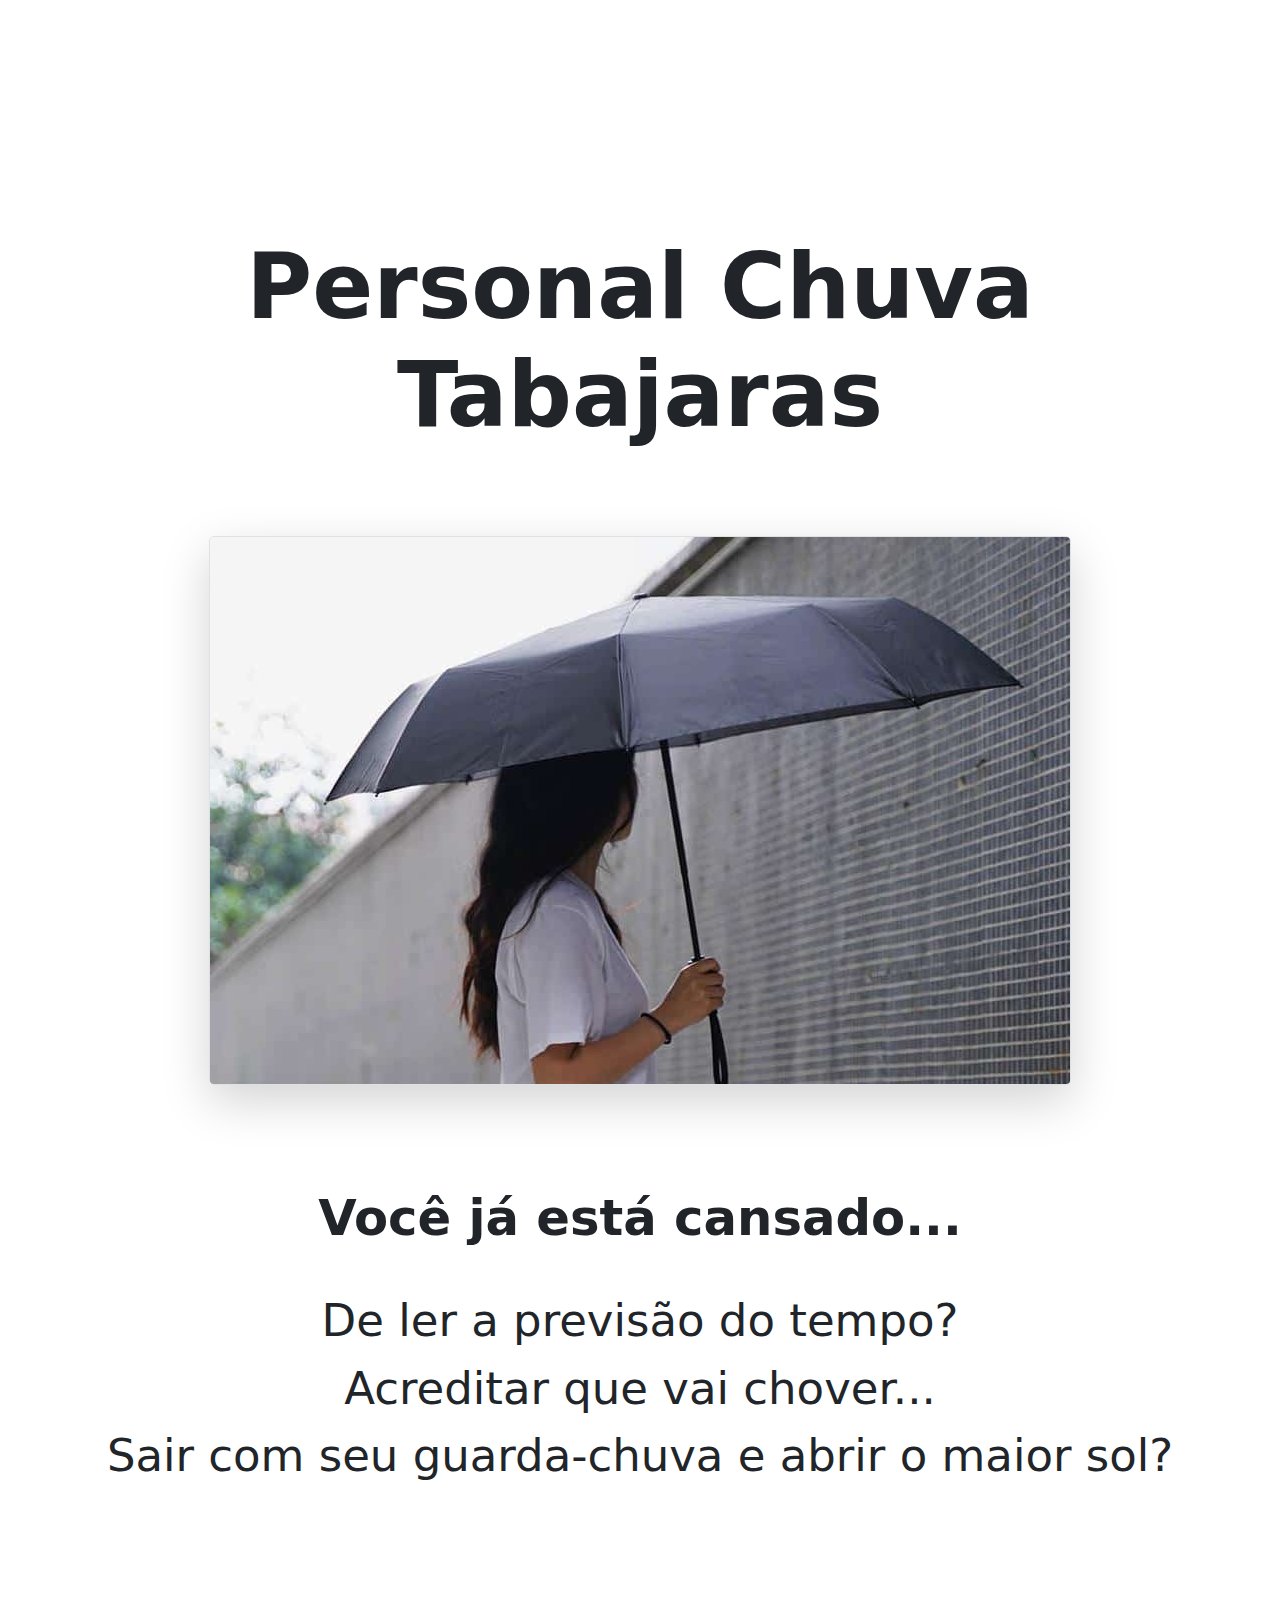
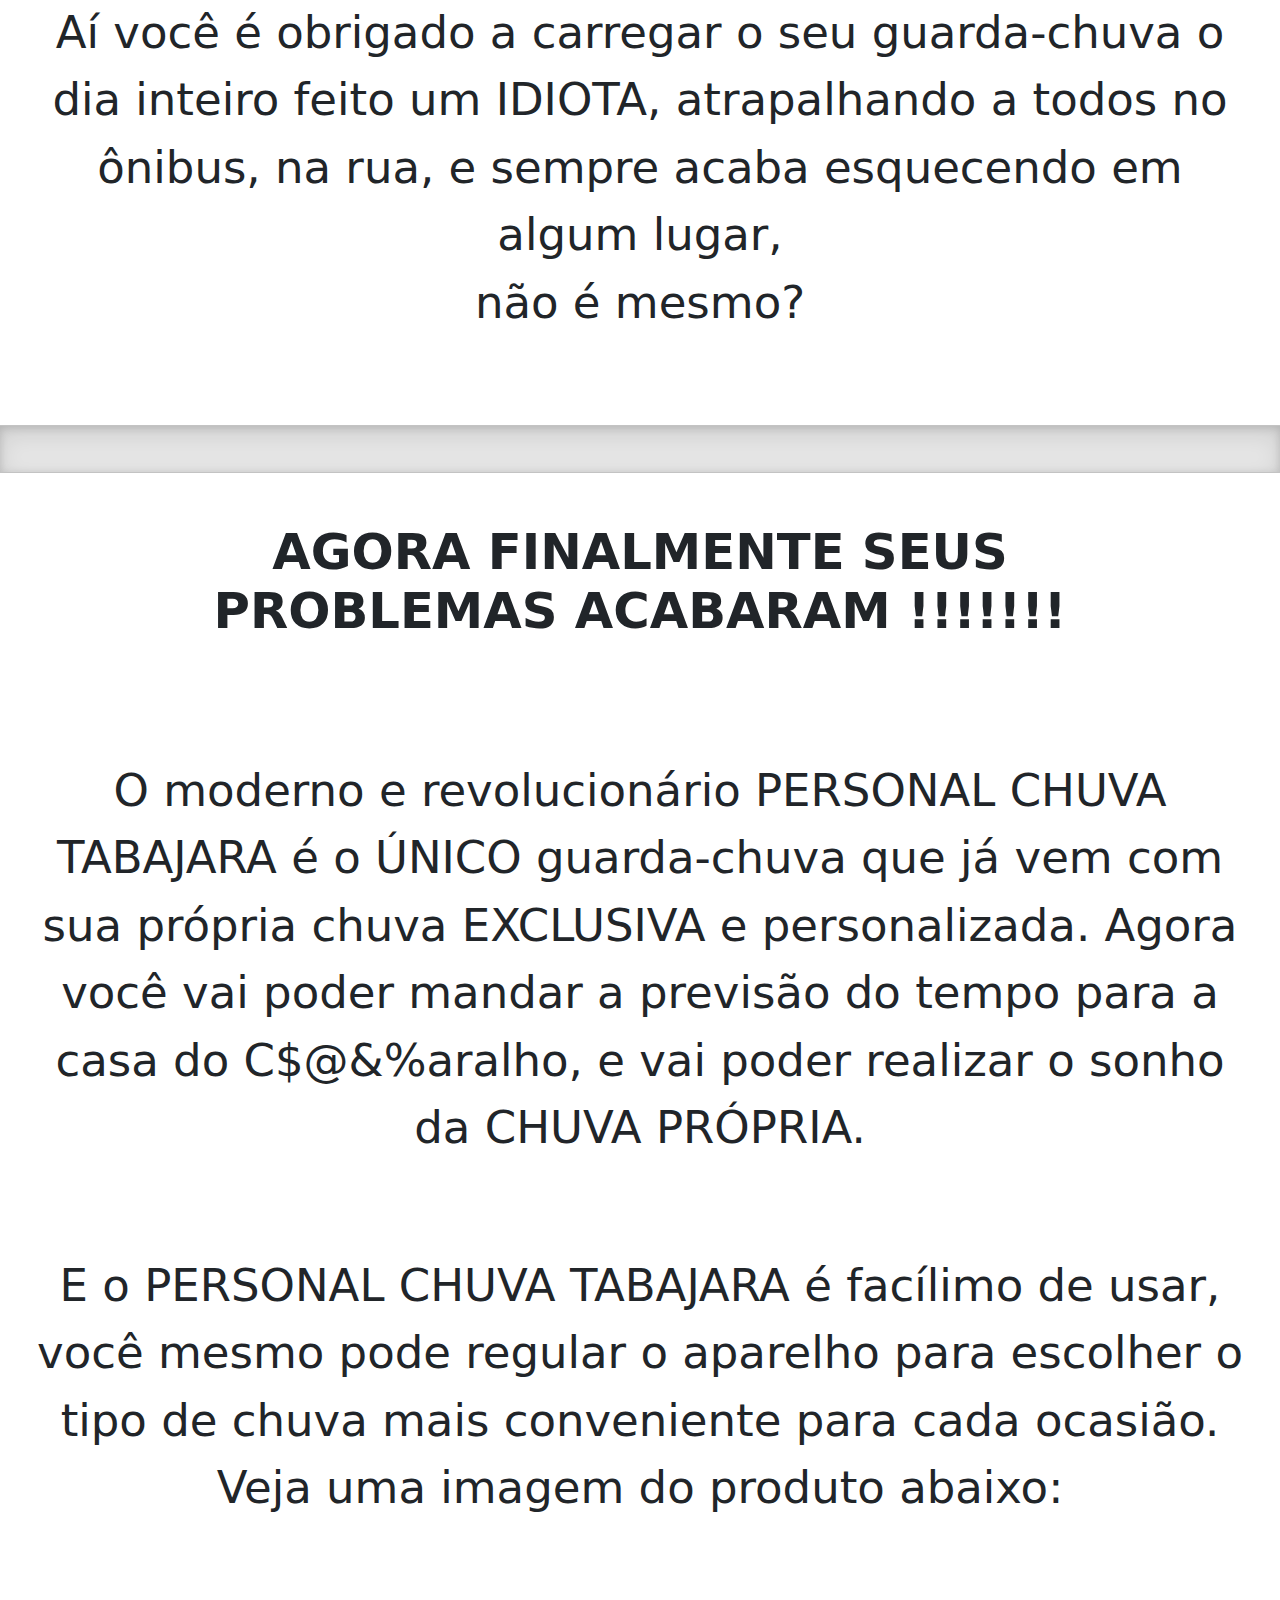
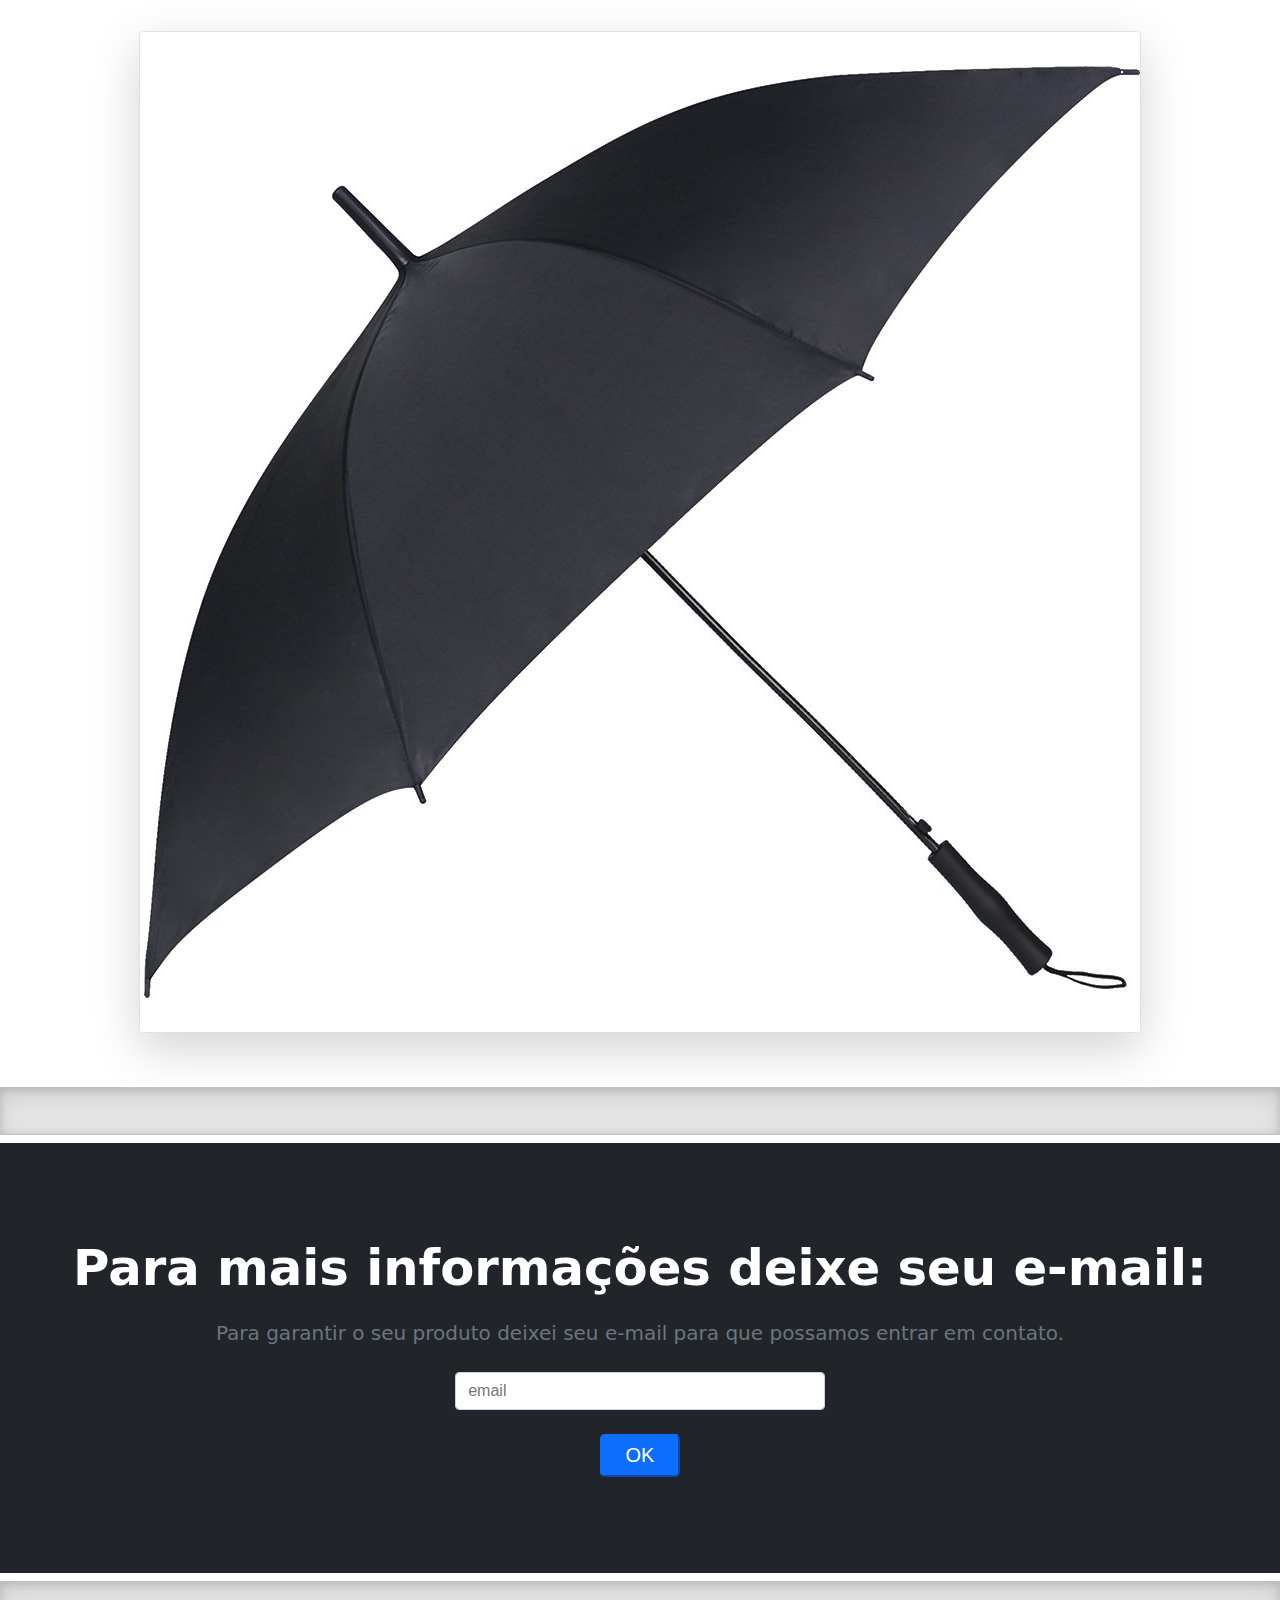
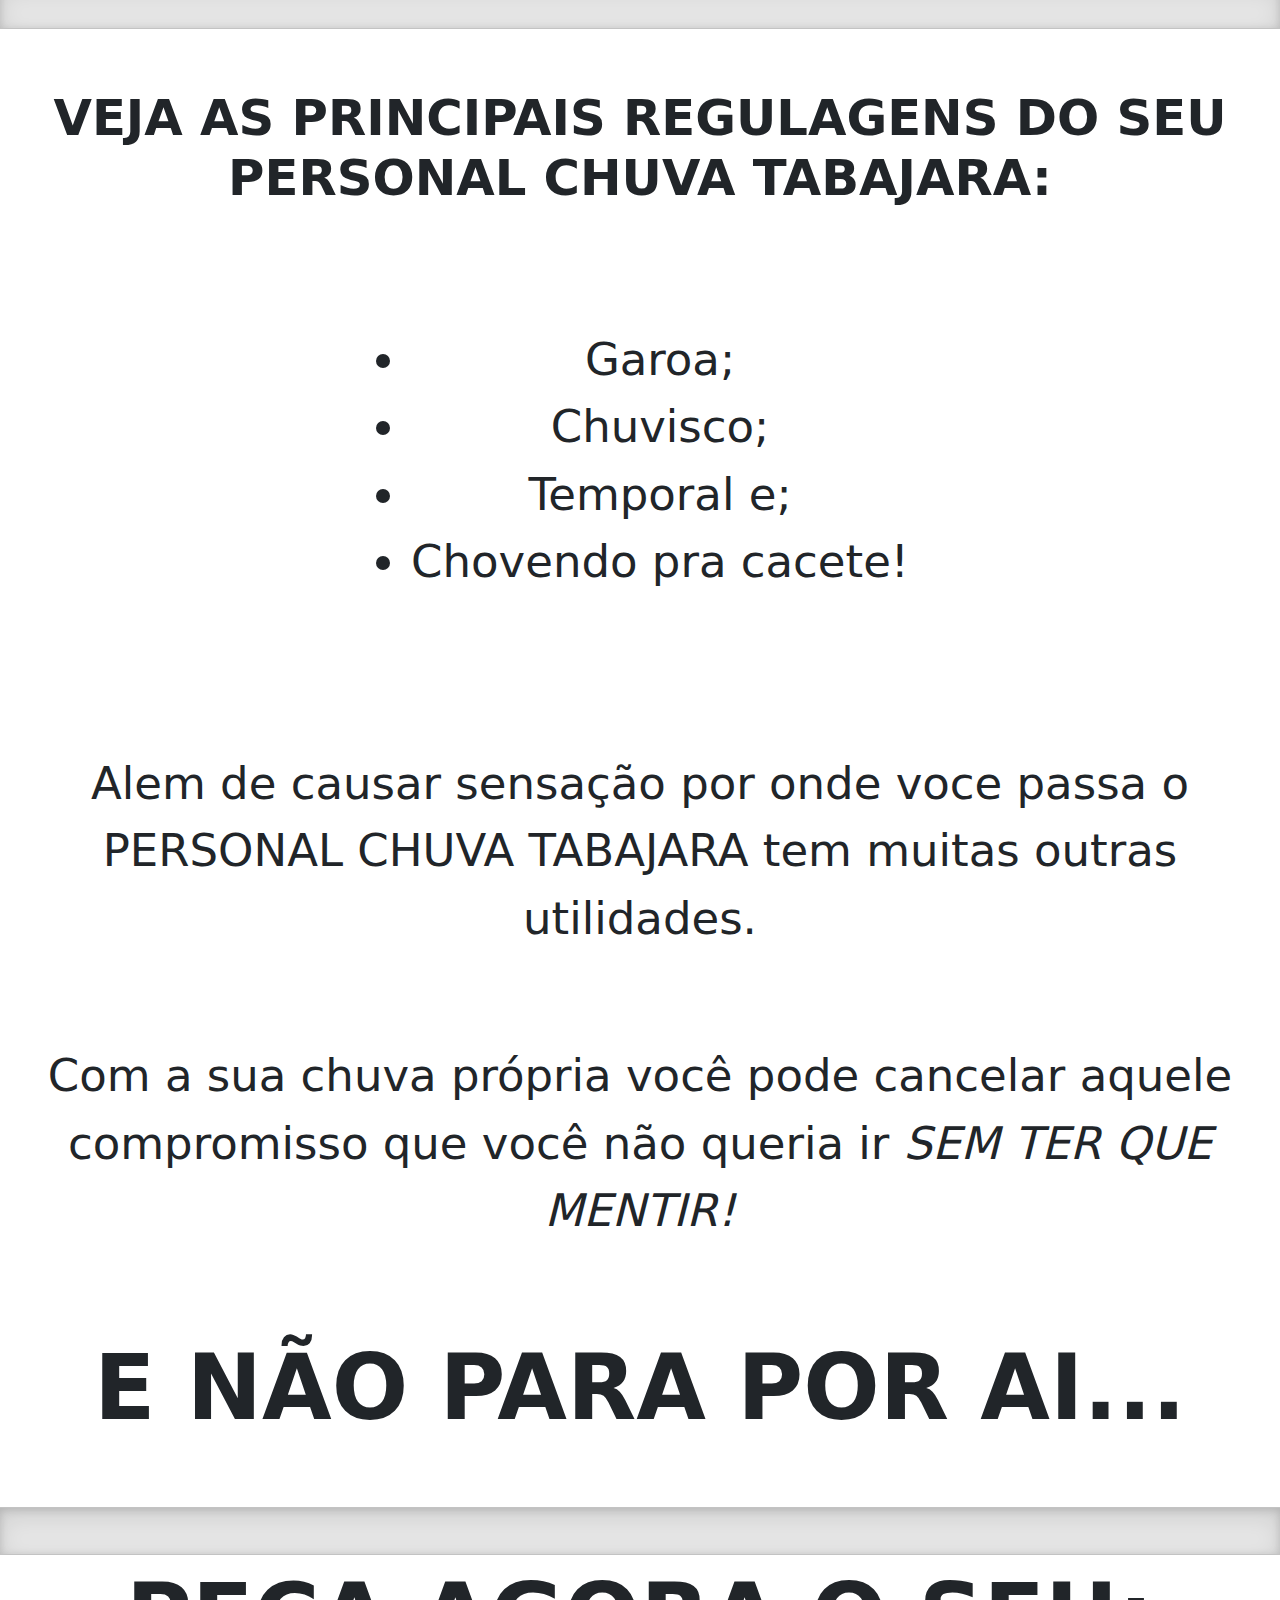
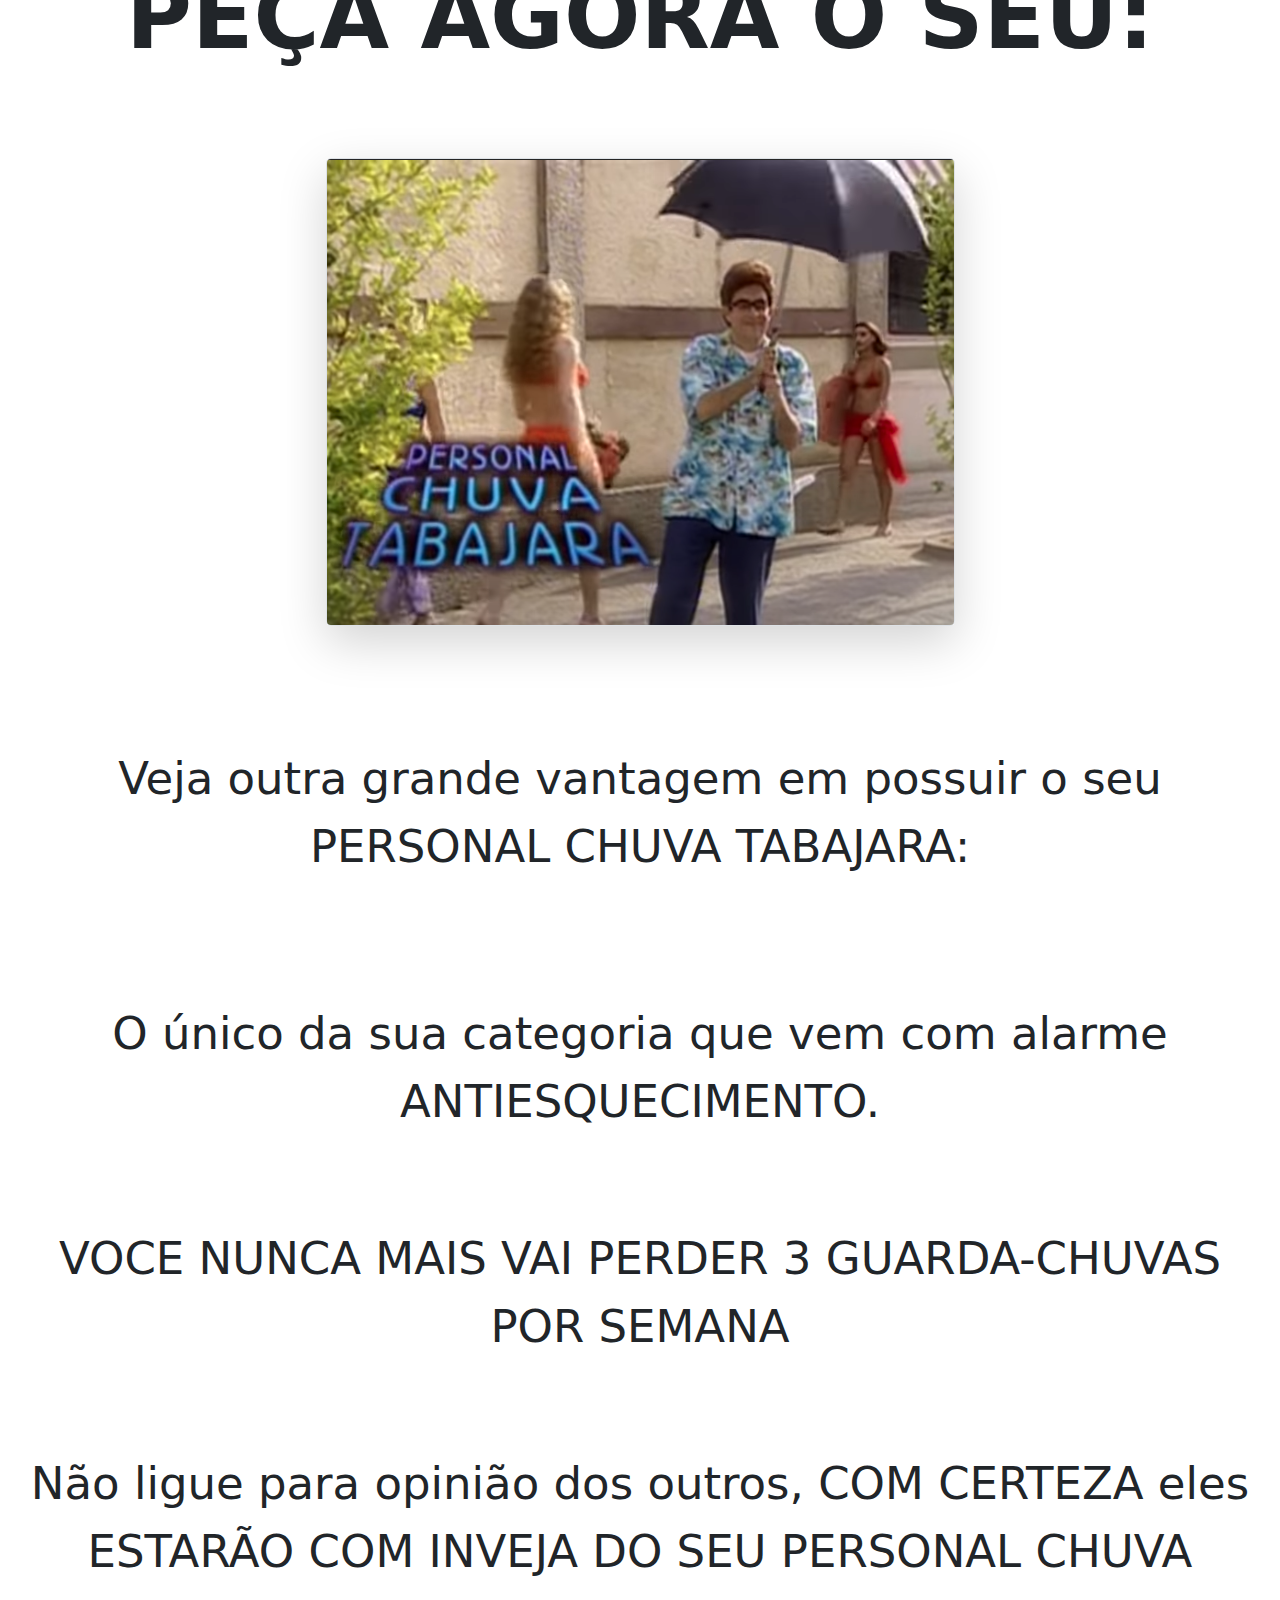
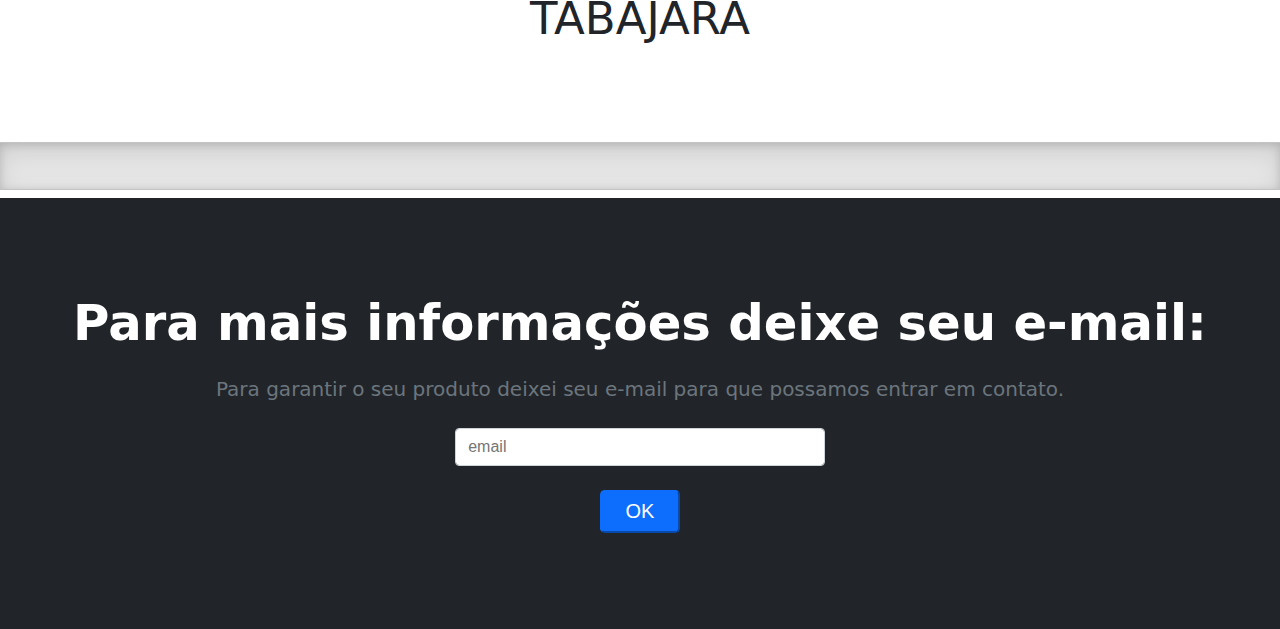
<file: index.html>
<!DOCTYPE html>
<html lang="pt-br">
<head>
    <meta charset="UTF-8">
    <meta http-equiv="X-UA-Compatible" content="IE=edge">
    <meta name="viewport" content="width=device-width, initial-scale=1.0">
    <title>Organizações Tabajara</title>
    <link rel="stylesheet" type="text/css" href="css/style.css"> 
    <script>
        function salvarForm() {
            if(typeof(Storage) !== "undefined") {
                if(localStorage.cont) {
                    localStorage.cont = Number(localStorage.cont)+1;
                }else{
                    localStorage.cont = 1;
                }
                cad = document.getElementById('email').value;
                localStorage.setItem("cad_"+localStorage.cont,cad);
            }else{

            }
        }
    </script> 
</head>

<body>
    <header>

<div id="contador">

    <iframe width="300" height="154" src="https://w2.countingdownto.com/3703515" frameborder="0"></iframe><br><br><br><br> 
</div>

</header>

<main>

<div class="textochamativo fw-bold h1">    
    <div><h1 id="tabajara">Personal Chuva Tabajaras</h1><br></div>

</div>
<div class="container"> 
    <div class="flex-container justify-content-sm-center">  
        <img src="img/personalchuva2.jpg" alt="foto do produto" class="img-fluid border rounded-3 shadow-lg mb-4">
    </div>
</div>

    <div class="textoinformativo col-lg-6 mx-auto">
        <div class="flex-container justify-content-sm-center">
            <div><br>
                <h1 class="textochamativo fw-bold">Você já está cansado...</h1><br>
                <div id="textograndao">
                    <div>De ler a previsão do tempo?</div>
                    <div>Acreditar que vai chover...</div>
                    <div>Sair com seu guarda-chuva e abrir o maior sol?</div> 
                </div>   
            </div>            
        </div>
    </div> 

<div class="textoinformativo flex-container col-lg-6 mx-auto"> 
    <p id="textograndao">
        Aí você é obrigado a carregar o seu guarda-chuva o dia inteiro feito um IDIOTA, atrapalhando a todos no ônibus, na rua, e sempre acaba esquecendo em algum lugar, <br><strong>não é mesmo?</strong>
    </p>
</div>
<hr class="divisao"> 
<div class="textochamativo fw-bold">
    <p>AGORA FINALMENTE SEUS <br> PROBLEMAS ACABARAM !!!!!!!</p>
</div>

<div class="textoinformativo col-lg-6 mx-auto">
    <div class="flex-container justify-content-sm-center">    
       <p id="textograndao"> O moderno e revolucionário <strong> PERSONAL CHUVA TABAJARA </strong> é o ÚNICO guarda-chuva que já vem com sua própria chuva EXCLUSIVA e personalizada. Agora você vai poder mandar a previsão do tempo para a casa do <strong>C$@&%aralho</strong>, e vai poder realizar o sonho da <strong>CHUVA PRÓPRIA.</strong></p>
        <p id="textograndao">E o <strong>PERSONAL CHUVA TABAJARA</strong> é facílimo de usar, você mesmo pode regular o aparelho para  escolher o tipo de chuva mais conveniente para cada ocasião. Veja uma imagem do produto abaixo:</p>
    </div>
</div>

<div class="container "> 
    <div class="flex-container justify-content-sm-center"> 
        <img src="img/personalchuva1.jpg" alt="foto do produto" class="img-fluid border rounded-3 shadow-lg mb-4">
    </div>
</div>
<hr class="divisao">
<div class="bg-dark text-secondary px-4 py-5 text-center">
    <div class="py-5 justify-content-sm-center">
      <h1 class="display-5 fw-bold text-white">Para mais informações deixe seu e-mail:</h1>
      <div class="col-lg-6 mx-auto">
        <p class="fs-5 mb-4">Para garantir o seu produto deixei seu e-mail para que possamos entrar em contato.</p>
        <input type="email" class="mx-auto form-control justify-content-sm-center" id="email" placeholder="email"><br>
        <div class="mx-auto d-grid gap-2 d-sm-flex justify-content-sm-center">
        <button type="button" onclick="salvarForm()" class="btn btn-primary btn-lg px-4 gap-3">OK</button>
        </div>
    </div>
</div>
</div> 
<hr class="divisao">

<div class="textoinformativo col-lg-6 mx-auto">
    <div class="flex-container justify-content-sm-center">
        <div><br>
                <h1 class="textochamativo fw-bold">VEJA AS PRINCIPAIS REGULAGENS DO SEU <br>PERSONAL CHUVA TABAJARA:</h1>
        </div>
    </div>
</div>
<div class="textoinformativo flex-container col-lg-6 mx-auto justify-content-sm-center"> 
<ul id="textograndao">
    <li>Garoa;</li>
    <li>Chuvisco;</li> 
    <li>Temporal e;</li>
    <li>Chovendo pra cacete!</li>
</ul>
</div>

<div class="textoinformativo col-lg-6 mx-auto">
    <div class="flex-container justify-content-sm-center">
        <p id="textograndao">Alem de causar sensação por onde voce passa o <strong>PERSONAL CHUVA TABAJARA</strong> tem muitas outras utilidades.</p>

        <p id="textograndao">Com a sua chuva própria você pode cancelar aquele compromisso que você não queria ir <i><strong>SEM TER QUE MENTIR!</i></strong></p>
    </div>
</div>

<div class="textochamativo fw-bold h1">    
    <div>
        <h1 id="tabajara">E NÃO PARA POR AI...</h1><br>
    </div>
</div>
<hr class="divisao"> 

<div class="textochamativo fw-bold h1">    
    <div>
        <h1 id="tabajara">PEÇA AGORA O SEU:</h1><br>
    </div>
</div>

<div class="container "> 
    <div class="flex-container justify-content-sm-center"> 
        <img src="img/logo.png" alt="Cliente feliz usando seu Personal Chuva Tabajara das Organizações Tabajara" class="img-fluid border rounded-3 shadow-lg mb-4">
    </div>
</div>


<div class="textoinformativo col-lg-6 mx-auto">
    <div class="flex-container justify-content-sm-center">
        <p id="textograndao">Veja outra grande vantagem em possuir o seu <strong>PERSONAL CHUVA TABAJARA:</strong></p><br>
        <p id="textograndao">O único da sua categoria que vem com alarme ANTIESQUECIMENTO.</p>
        <p id="textograndao">VOCE NUNCA MAIS VAI PERDER 3 GUARDA-CHUVAS POR SEMANA</p>
        <p id="textograndao">Não ligue para opinião dos outros, COM CERTEZA eles ESTARÃO COM INVEJA DO <strong>SEU PERSONAL CHUVA TABAJARA</strong></p>
    </div>
</div>

<hr class="divisao">
<div class="bg-dark text-secondary px-4 py-5 text-center">
    <div class="py-5 justify-content-sm-center">
      <h1 class="display-5 fw-bold text-white">Para mais informações deixe seu e-mail:</h1>
      <div class="col-lg-6 mx-auto">
        <p class="fs-5 mb-4">Para garantir o seu produto deixei seu e-mail para que possamos entrar em contato.</p>
        <input type="email" class="mx-auto form-control justify-content-sm-center" id="email" placeholder="email"><br>
        <div class="mx-auto d-grid gap-2 d-sm-flex justify-content-sm-center">
            <button type="button" onclick="salvarForm()" class="btn btn-primary btn-lg px-4 gap-3">OK</button>
        </div>
    </div>
  </div>
</div>


</main>
</body>
</html>
</file>
<file: css/style.css>
@charset "UTF-8";
/*!
 * Bootstrap v5.0.2 (https://getbootstrap.com/)
 * Copyright 2011-2021 The Bootstrap Authors
 * Copyright 2011-2021 Twitter, Inc.
 * Licensed under MIT (https://github.com/twbs/bootstrap/blob/main/LICENSE)
 */
:root {
  --bs-blue: #0d6efd;
  --bs-indigo: #6610f2;
  --bs-purple: #6f42c1;
  --bs-pink: #d63384;
  --bs-red: #dc3545;
  --bs-orange: #fd7e14;
  --bs-yellow: #ffc107;
  --bs-green: #198754;
  --bs-teal: #20c997;
  --bs-cyan: #0dcaf0;
  --bs-white: #fff;
  --bs-gray: #6c757d;
  --bs-gray-dark: #343a40;
  --bs-primary: #0d6efd;
  --bs-secondary: #6c757d;
  --bs-success: #198754;
  --bs-info: #0dcaf0;
  --bs-warning: #ffc107;
  --bs-danger: #dc3545;
  --bs-light: #f8f9fa;
  --bs-dark: #212529;
  --bs-font-sans-serif: system-ui, -apple-system, "Segoe UI", Roboto, "Helvetica Neue", Arial, "Noto Sans", "Liberation Sans", sans-serif, "Apple Color Emoji", "Segoe UI Emoji", "Segoe UI Symbol", "Noto Color Emoji";
  --bs-font-monospace: SFMono-Regular, Menlo, Monaco, Consolas, "Liberation Mono", "Courier New", monospace;
  --bs-gradient: linear-gradient(180deg, rgba(255, 255, 255, 0.15), rgba(255, 255, 255, 0));
}

*,
*::before,
*::after {
  box-sizing: border-box;
}

@media (prefers-reduced-motion: no-preference) {
  :root {
    scroll-behavior: smooth;
  }
}


body {
  margin: 0;
  font-family: var(--bs-font-sans-serif);
  font-size: 1rem;
  font-weight: 400;
  line-height: 1.5;
  color: #212529;
  background-color: #fff;
  -webkit-text-size-adjust: 100%;
  -webkit-tap-highlight-color: rgba(0, 0, 0, 0);
}


.divisao {/*class*/
  height: 3rem;
  background-color: rgba(0, 0, 0, .1);
  border: solid rgba(0, 0, 0, .15);
  border-width: 1px 0;
  box-shadow: inset 0 .5em 1.5em rgba(0, 0, 0, .1), inset 0 .125em .5em rgba(0, 0, 0, .15);
}

#contador { /*id*/
  text-align: center;
}
.textochamativo {
  text-align: center;
  font-size: calc(1.425rem + 2.1vw);
  font-weight: 600;
  line-height: 1.2;
}
#textograndao {
  font-size: 45px;
}
/* _______________________________________________________*/
.col-lg-6 {
    flex: 0 0 auto;
    width: 100%;
  }  
.mx-auto {
  margin-right: auto !important;
  margin-left: auto !important;
}
/* _______________________________________________________*/


h6, .h6, h5, .h5, h4, .h4, h3, .h3, h2, .h2, h1, .h1 {
  margin-top: 0;
  margin-bottom: 0.5rem;
  font-weight: 800;
  line-height: 1.2;
}

h1, .h1 {
  font-size: calc(1.375rem + 1.5vw);
}

/*TEXTOS - FORMATAÇÃO DOS TEXTOS EM GERAL*/

.textoinformativo {
  text-align: center;
  font-size: 1.25rem;
  font-weight: 300;
  margin-bottom: 1.5rem !important;
  flex: 0 0 auto;
}


/* _______PARA A DIV COM ITENS______________________________*/


.flex-container {
  display: flex;

  margin: 10px;
  padding: 20px;
  display: flex;
  flex-wrap: wrap;
  align-items: center;
  justify-content: space-between;
  flex-direction: row;
}
/* _______________________________________________________*/

/* SEÇÃO DE BOTÕES PRIMARIO E SECUNDARIO*/

.btn-primary {
  color: #fff;
  background-color: #0d6efd;
  border-color: #0d6efd;
}
.btn:hover {
  color: #fff;
  background-color: #0b5ed7;
  border-color: #0a58ca;
}
.btn-lg, .btn-group-lg > .btn {
padding: 0.5rem 1rem;
font-size: 1.25rem;
border-radius: 0.3rem;
}

.px-4 {
  padding-right: 1.5rem !important;
  padding-left: 1.5rem !important;
}
.gap-3 {
  gap: 1rem !important;
}

/* _______________________________________________________*/

/* PARA A DIV QUE CONTEM TEXTOS*/

.justify-content-sm-center {
  justify-content: center !important;
}
.d-sm-flex {
  display: flex !important;
}

.gap-2 {
  gap: 0.5rem !important;
}

.d-grid {
  display: grid !important;
}

/* _______________________________________________________*/

.imgtop {
  position:relative;
  overflow:hidden;
  clear:both;
  padding-top:10px;
  border:1px solid #999;
  align-items: center;
}

#tabajara {
  font-size: 90px;
}
/* _______ PARA IMAGENS _________*/

.container,
.container-fluid,
.container-xxl,
.container-xl,
.container-lg,
.container-md,
.container-sm {
  width: 100%;
  padding-right: var(--bs-gutter-x, 0.75rem);
  padding-left: var(--bs-gutter-x, 0.75rem);
  margin-right: auto;
  margin-left: auto;
}

.img-fluid {
  max-width: 100%;
  height: auto;
}

.border {
  border: 1px solid #dee2e6 !important;
}
.rounded-3 {
  border-radius: 0.3rem !important;
}
.shadow-lg {
  box-shadow: 0 1rem 3rem rgba(0, 0, 0, 0.175) !important;
}
.mb-4 {
  margin-bottom: 1.5rem !important;
}

/* _______ RODAPÉ DA PÁGINA _________*/

.bg-dark {
  background-color: #212529 !important;
}
.text-secondary {
  color: #6c757d !important;
}
.py-5 {
  padding-top: 3rem !important;
  padding-bottom: 3rem !important;
}
.text-center {
  text-align: center !important;
}
.display-5 {
  font-size: calc(1.425rem + 2.1vw);
  font-weight: 300;
  line-height: 1.2;
}
.fw-bold {
  font-weight: 700 !important;
}
.text-white {
  color: #fff !important;
}
.fs-5 {
  font-size: 1.25rem !important;
}

.btn-outline-info {
  color: #0dcaf0;
  border-color: #0dcaf0;
}
.btn-outline-info:hover {
  color: #000;
  background-color: #0dcaf0;
  border-color: #0dcaf0;
}
.me-sm-3 {
  margin-right: 1rem !important;
}
.btn-check {
  position: absolute;
  clip: rect(0, 0, 0, 0);
  pointer-events: none;
}
.btn-check[disabled] + .btn, .btn-check:disabled + .btn {
  pointer-events: none;
  filter: none;
  opacity: 0.65;
}


/* FORMULARIO */


.form-control {
  display: block;
  width: 30%;
  padding: 0.375rem 0.75rem;
  font-size: 1rem;
  font-weight: 400;
  line-height: 1.5;
  color: #212529;
  background-color: #fff;
  background-clip: padding-box;
  border: 1px solid #ced4da;
  -webkit-appearance: none;
  -moz-appearance: none;
  appearance: none;
  border-radius: 0.25rem;
  transition: border-color 0.15s ease-in-out, box-shadow 0.15s ease-in-out;
  
}
</file>
